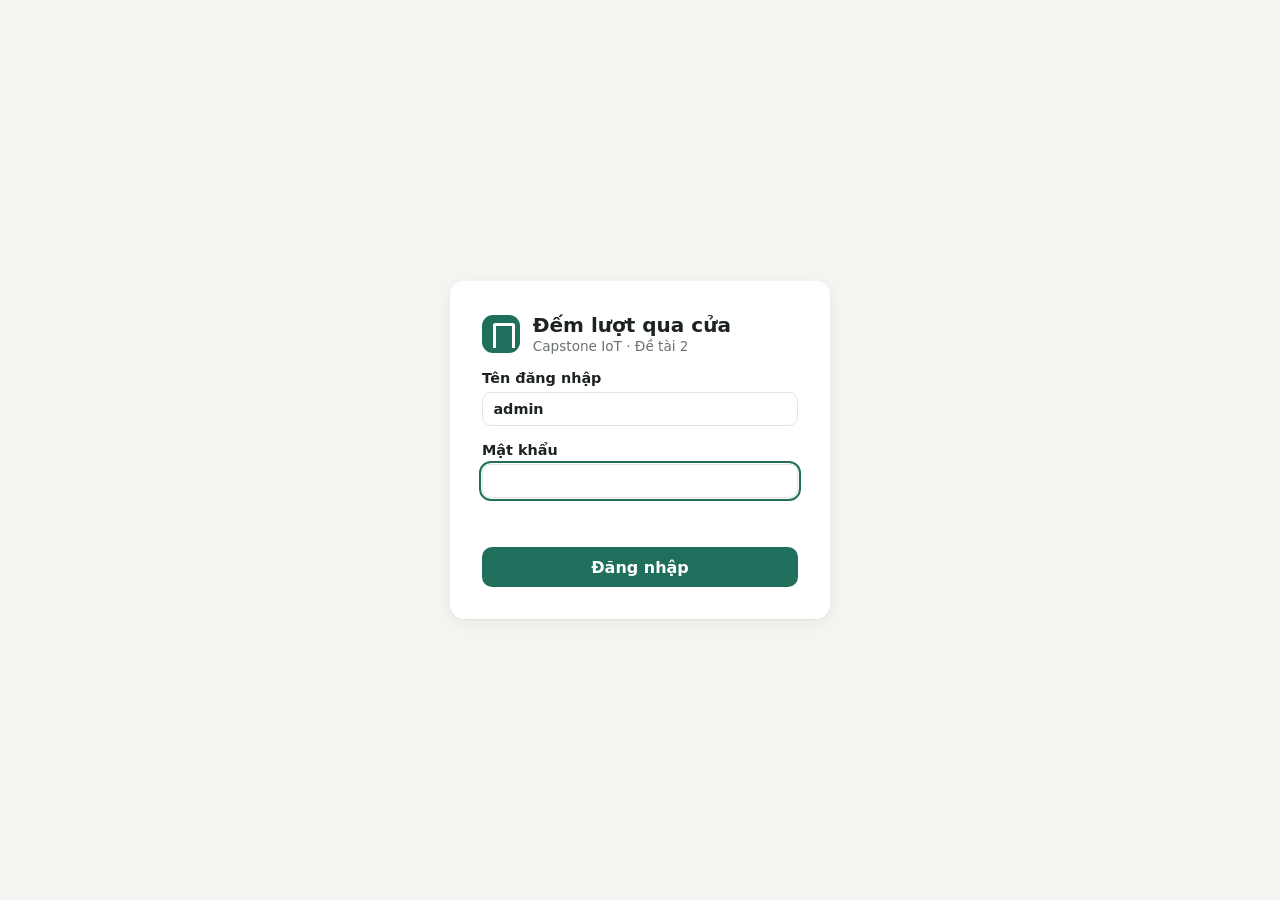
<file: web/index.html>
<!DOCTYPE html>
<html lang="vi">
<head>
  <meta charset="utf-8">
  <meta name="viewport" content="width=device-width, initial-scale=1">
  <title>Đếm lượt người qua cửa · Dashboard</title>
  <link rel="icon" href="data:image/svg+xml,%3Csvg xmlns=%22http://www.w3.org/2000/svg%22 viewBox=%220 0 32 32%22%3E%3Crect width=%2232%22 height=%2232%22 rx=%228%22 fill=%22%231f6f5c%22/%3E%3Cpath d=%22M10 26V8h12v18%22 fill=%22none%22 stroke=%22white%22 stroke-width=%223%22/%3E%3C/svg%3E">
  <link rel="stylesheet" href="style.css">
</head>
<body>
  <!-- ========== Đăng nhập ========== -->
  <section id="login-view" class="login-wrap" hidden>
    <form id="login-form" class="login-card" autocomplete="on">
      <div class="brand">
        <span class="brand-mark" aria-hidden="true"></span>
        <div>
          <h1>Đếm lượt qua cửa</h1>
          <p class="muted">Capstone IoT · Đề tài 2</p>
        </div>
      </div>
      <label>Tên đăng nhập
        <input id="login-user" name="username" required autocomplete="username" value="admin">
      </label>
      <label>Mật khẩu
        <input id="login-pass" name="password" type="password" required autocomplete="current-password">
      </label>
      <p id="login-error" class="error" role="alert"></p>
      <button type="submit" class="btn primary">Đăng nhập</button>
    </form>
  </section>

  <!-- ========== Dashboard ========== -->
  <div id="app-view" hidden>
    <header class="topbar">
      <div class="brand small">
        <span class="brand-mark" aria-hidden="true"></span>
        <strong>Đếm lượt qua cửa</strong>
      </div>
      <div class="topbar-right">
        <label class="select-wrap">
          <span class="muted">Thiết bị</span>
          <select id="device-select" aria-label="Chọn thiết bị"></select>
        </label>
        <span id="ws-status" class="live off" title="Kết nối realtime">● Mất kết nối</span>
        <button id="logout-btn" class="btn ghost">Đăng xuất</button>
      </div>
    </header>

    <main class="container">
      <section class="cards">
        <article class="card count-card">
          <h2>Lượt hôm nay</h2>
          <div class="big-number" id="count-today">–</div>
          <p class="muted" id="count-meta">&nbsp;</p>
          <div class="reset-row">
            <button id="reset-btn" class="btn danger">Đặt lại số đếm</button>
            <button id="reset-cancel" class="btn ghost" hidden>Hủy</button>
          </div>
          <p class="muted small" id="reset-msg">&nbsp;</p>
        </article>

        <article class="card room-card" id="room-card">
          <h2>Trạng thái phòng</h2>
          <div class="room-state">
            <span class="led" id="room-led" aria-hidden="true"></span>
            <span id="room-text">Chưa có dữ liệu</span>
          </div>
          <p class="muted" id="room-meta">&nbsp;</p>
        </article>

        <article class="card device-card">
          <h2>Thiết bị</h2>
          <dl class="kv">
            <dt>Trạng thái</dt><dd><span id="dev-status" class="pill">–</span></dd>
            <dt>Vị trí</dt><dd id="dev-location">–</dd>
            <dt>Tín hiệu cuối</dt><dd id="dev-ping">–</dd>
            <dt>Khoảng cách</dt><dd id="dev-distance">–</dd>
          </dl>
        </article>
      </section>

      <section class="card chart-card">
        <div class="card-head">
          <h2>Lượt theo giờ</h2>
          <div class="controls">
            <input type="date" id="chart-date" aria-label="Ngày">
            <label class="check"><input type="checkbox" id="since-reset" checked> Chỉ tính sau lần đặt lại</label>
            <button id="export-btn" class="btn ghost">Xuất CSV</button>
          </div>
        </div>
        <p class="muted small" id="chart-total">&nbsp;</p>
        <div id="chart" class="chart" role="img" aria-label="Biểu đồ số lượt theo giờ"></div>
      </section>

      <section class="two-col">
        <article class="card">
          <div class="card-head"><h2>Lượt gần đây</h2><span class="muted small" id="passages-total"></span></div>
          <div class="table-wrap">
            <table>
              <thead><tr><th>Thời gian</th><th>K/c nhỏ nhất</th><th>K/c nền</th><th>Thời gian chắn</th></tr></thead>
              <tbody id="passages-body"><tr><td colspan="4" class="muted">Chưa có lượt nào</td></tr></tbody>
            </table>
          </div>
        </article>

        <article class="card">
          <h2>Cảnh báo</h2>
          <ul class="list" id="alerts-list"><li class="muted">Không có cảnh báo</li></ul>
          <h2 class="mt">Lệnh đã gửi</h2>
          <ul class="list" id="cmd-list"><li class="muted">Chưa có lệnh</li></ul>
        </article>
      </section>
    </main>
    <footer class="foot muted small">API docs: <a href="/docs" target="_blank" rel="noopener">/docs</a> · Giờ hiển thị theo Asia/Ho_Chi_Minh</footer>
  </div>

  <script src="app.js"></script>
</body>
</html>
</file>
<file: web/style.css>
:root {
  --bg: #f4f5f1;
  --surface: #ffffff;
  --ink: #1d2320;
  --muted: #6b726e;
  --line: #e2e4de;
  --accent: #1f6f5c;
  --accent-soft: #e3f1ec;
  --busy: #c2412d;
  --busy-soft: #fbe9e5;
  --free: #2f8f5b;
  --free-soft: #e5f4ea;
  --warn: #b7791f;
  --radius: 14px;
  --shadow: 0 1px 2px rgba(20, 30, 25, .05), 0 4px 16px rgba(20, 30, 25, .05);
  font-family: "Segoe UI", system-ui, -apple-system, Roboto, "Helvetica Neue", Arial, sans-serif;
  color: var(--ink);
  background: var(--bg);
}
* { box-sizing: border-box; }
body { margin: 0; min-height: 100vh; }
[hidden] { display: none !important; }
h1, h2 { margin: 0; }
h2 { font-size: .8rem; text-transform: uppercase; letter-spacing: .08em; color: var(--muted); font-weight: 600; }
.muted { color: var(--muted); }
.small { font-size: .82rem; }
.mt { margin-top: 1.4rem; }
.error { color: var(--busy); min-height: 1.2em; margin: 0; font-size: .9rem; }

/* ---------- buttons / inputs ---------- */
.btn {
  border: 1px solid transparent; border-radius: 10px; padding: .6rem 1rem; font: inherit; font-weight: 600;
  cursor: pointer; transition: background .15s, border-color .15s, transform .05s;
}
.btn:active { transform: translateY(1px); }
.btn:disabled { opacity: .55; cursor: not-allowed; }
.btn.primary { background: var(--accent); color: #fff; }
.btn.primary:hover { background: #185a4a; }
.btn.danger { background: var(--busy-soft); color: var(--busy); border-color: #f1c7bd; }
.btn.danger:hover { background: #f8dcd5; }
.btn.danger.confirm { background: var(--busy); color: #fff; }
.btn.ghost { background: transparent; border-color: var(--line); color: var(--ink); }
.btn.ghost:hover { background: #eef0ea; }
input, select {
  font: inherit; padding: .5rem .65rem; border: 1px solid var(--line); border-radius: 9px; background: #fff; color: var(--ink);
}
input:focus, select:focus, .btn:focus-visible { outline: 2px solid var(--accent); outline-offset: 1px; }

/* ---------- login ---------- */
.login-wrap { min-height: 100vh; display: grid; place-items: center; padding: 1rem; }
.login-card {
  width: min(380px, 100%); background: var(--surface); border-radius: var(--radius); box-shadow: var(--shadow);
  padding: 2rem; display: grid; gap: 1rem;
}
.login-card label { display: grid; gap: .35rem; font-size: .9rem; font-weight: 600; }
.brand { display: flex; gap: .8rem; align-items: center; }
.brand h1 { font-size: 1.25rem; }
.brand p { margin: .1rem 0 0; font-size: .85rem; }
.brand-mark {
  width: 38px; height: 38px; border-radius: 11px; background: var(--accent); position: relative; flex: none;
}
.brand-mark::after { /* cánh cửa */
  content: ""; position: absolute; left: 11px; top: 8px; width: 16px; height: 22px; border-radius: 3px 3px 0 0;
  border: 3px solid #fff; border-bottom: none;
}
.brand.small .brand-mark { width: 30px; height: 30px; border-radius: 9px; }
.brand.small .brand-mark::after { left: 8px; top: 6px; width: 14px; height: 18px; border-width: 2.5px; }

/* ---------- layout ---------- */
.topbar {
  display: flex; justify-content: space-between; align-items: center; gap: 1rem; flex-wrap: wrap;
  padding: .8rem 1.5rem; background: var(--surface); border-bottom: 1px solid var(--line); position: sticky; top: 0; z-index: 5;
}
.topbar-right { display: flex; gap: .8rem; align-items: center; flex-wrap: wrap; }
.select-wrap { display: flex; gap: .5rem; align-items: center; font-size: .85rem; }
.live { font-size: .82rem; font-weight: 600; padding: .3rem .65rem; border-radius: 999px; }
.live.on { color: var(--free); background: var(--free-soft); }
.live.off { color: var(--muted); background: #eceee9; }
.container { max-width: 1180px; margin: 0 auto; padding: 1.5rem; display: grid; gap: 1.2rem; }
.cards { display: grid; grid-template-columns: 1.2fr 1fr 1fr; gap: 1.2rem; }
.two-col { display: grid; grid-template-columns: 1.4fr 1fr; gap: 1.2rem; }
.card { background: var(--surface); border-radius: var(--radius); box-shadow: var(--shadow); padding: 1.25rem 1.4rem; min-width: 0; }
.card-head { display: flex; justify-content: space-between; align-items: center; gap: 1rem; flex-wrap: wrap; }
.controls { display: flex; gap: .7rem; align-items: center; flex-wrap: wrap; }
.check { display: flex; gap: .4rem; align-items: center; font-size: .88rem; }
.foot { text-align: center; padding: 0 1rem 1.5rem; }
.foot a { color: var(--accent); }

/* ---------- count ---------- */
.big-number {
  font-size: clamp(3.2rem, 7vw, 4.6rem); font-weight: 700; line-height: 1.05; margin: .4rem 0 .2rem;
  font-variant-numeric: tabular-nums; letter-spacing: -.02em;
}
.big-number.bump { animation: bump .45s ease; }
@keyframes bump { 0% { color: var(--accent); transform: scale(1.06); } 100% { color: var(--ink); transform: scale(1); } }
.reset-row { display: flex; gap: .6rem; margin-top: .9rem; }

/* ---------- room ---------- */
.room-state { display: flex; align-items: center; gap: .8rem; font-size: 1.5rem; font-weight: 700; margin: 1rem 0 .4rem; }
.led { width: 22px; height: 22px; border-radius: 50%; background: #c9ccc6; box-shadow: inset 0 -2px 4px rgba(0,0,0,.15); flex: none; }
.room-card.busy { background: linear-gradient(0deg, var(--busy-soft), #fff 70%); }
.room-card.busy .led { background: var(--busy); box-shadow: 0 0 0 6px rgba(194, 65, 45, .15); }
.room-card.busy #room-text { color: var(--busy); }
.room-card.free { background: linear-gradient(0deg, var(--free-soft), #fff 70%); }
.room-card.free .led { background: var(--free); box-shadow: 0 0 0 6px rgba(47, 143, 91, .15); }
.room-card.free #room-text { color: var(--free); }

/* ---------- device ---------- */
.kv { display: grid; grid-template-columns: auto 1fr; gap: .55rem 1rem; margin: 1rem 0 0; font-size: .92rem; }
.kv dt { color: var(--muted); }
.kv dd { margin: 0; text-align: right; font-variant-numeric: tabular-nums; }
.pill { display: inline-block; padding: .15rem .6rem; border-radius: 999px; font-size: .8rem; font-weight: 700; background: #eceee9; color: var(--muted); }
.pill.online { background: var(--free-soft); color: var(--free); }
.pill.offline { background: var(--busy-soft); color: var(--busy); }

/* ---------- chart ---------- */
.chart { width: 100%; margin-top: .4rem; }
.chart svg { width: 100%; height: auto; display: block; }
.chart .bar { fill: var(--accent); transition: opacity .15s; }
.chart .bar.now { fill: #2c9a7f; }
.chart .bar:hover { opacity: .75; }
.chart .grid { stroke: var(--line); stroke-width: 1; }
.chart text { fill: var(--muted); font-size: 11px; font-family: inherit; }
.chart text.val { fill: var(--ink); font-weight: 600; }

/* ---------- table / list ---------- */
.table-wrap { overflow-x: auto; margin-top: .6rem; max-height: 360px; overflow-y: auto; }
table { width: 100%; border-collapse: collapse; font-size: .9rem; font-variant-numeric: tabular-nums; }
th { text-align: left; font-weight: 600; color: var(--muted); font-size: .78rem; padding: .5rem .4rem; border-bottom: 1px solid var(--line); position: sticky; top: 0; background: var(--surface); }
td { padding: .5rem .4rem; border-bottom: 1px solid #f0f1ed; }
tr.fresh td { animation: fresh 1.6s ease; }
@keyframes fresh { from { background: var(--accent-soft); } to { background: transparent; } }
.list { list-style: none; margin: .6rem 0 0; padding: 0; display: grid; gap: .45rem; font-size: .9rem; }
.list li { display: flex; justify-content: space-between; gap: .8rem; align-items: center; padding: .5rem .65rem; border-radius: 9px; background: #f7f8f5; }
.list li.muted { background: transparent; padding-left: 0; }
.list .tag { font-size: .72rem; font-weight: 700; padding: .12rem .5rem; border-radius: 999px; background: #eceee9; color: var(--muted); white-space: nowrap; }
.tag.success { background: var(--free-soft); color: var(--free); }
.tag.failed { background: var(--busy-soft); color: var(--busy); }
.tag.sent, .tag.pending { background: #fdf3e1; color: var(--warn); }
.list .btn { padding: .3rem .6rem; font-size: .8rem; }

@media (max-width: 900px) {
  .cards, .two-col { grid-template-columns: 1fr; }
  .container { padding: 1rem; }
}
</file>
